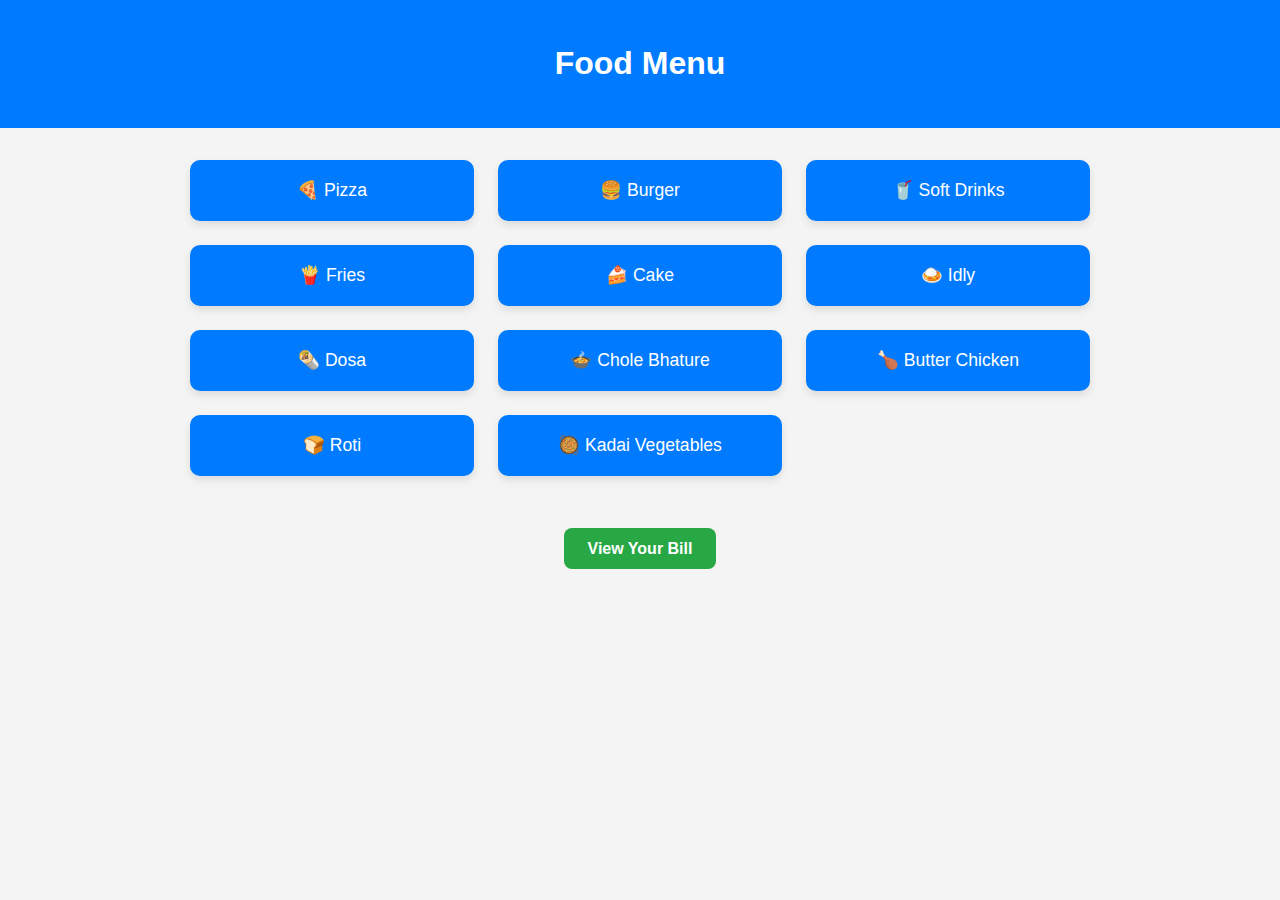
<file: index.html>
<!DOCTYPE html>
<html lang="en">
<head>
  <meta charset="UTF-8">
  <title>Food Menu</title>
  <link rel="stylesheet" href="style.css">
</head>
<body>
  <header><h1>Food Menu</h1></header>
  <section class="menu-grid">
    <div class="menu-item" data-name="Pizza" data-price="200">🍕 Pizza</div>
    <div class="menu-item" data-name="Burger" data-price="150">🍔 Burger</div>
    <div class="menu-item" data-name="Soft Drinks" data-price="50">🥤 Soft Drinks</div>
    <div class="menu-item" data-name="Fries" data-price="80">🍟 Fries</div>
    <div class="menu-item" data-name="Cake" data-price="120">🍰 Cake</div>
    <div class="menu-item" data-name="Idly" data-price="40">🍛 Idly</div>
    <div class="menu-item" data-name="Dosa" data-price="60">🌯 Dosa</div>
    <div class="menu-item" data-name="Chole Bhature" data-price="100">🍲 Chole Bhature</div>
    <div class="menu-item" data-name="Butter Chicken" data-price="250">🍗 Butter Chicken</div>
    <div class="menu-item" data-name="Roti" data-price="15">🍞 Roti</div>
    <div class="menu-item" data-name="Kadai Vegetables" data-price="180">🥘 Kadai Vegetables</div>
  </section>
  <div class="bill-link">
    <a href="bill.html">View Your Bill</a>
  </div>
  <script>
    const items = document.querySelectorAll('.menu-item');
    items.forEach(item => {
      item.addEventListener('click', () => {
        const name = item.getAttribute('data-name');
        const price = parseInt(item.getAttribute('data-price'));
        const quantity = parseInt(prompt(`Enter quantity for ${name}:`, 1));
        if (!quantity || quantity <= 0) return;

        let cart = JSON.parse(localStorage.getItem('cart')) || [];
        cart.push({ name, price, quantity });
        localStorage.setItem('cart', JSON.stringify(cart));
        alert(`${quantity} x ${name} added to your bill.`);
      });
    });
  </script>
</body>
</html>
</file>
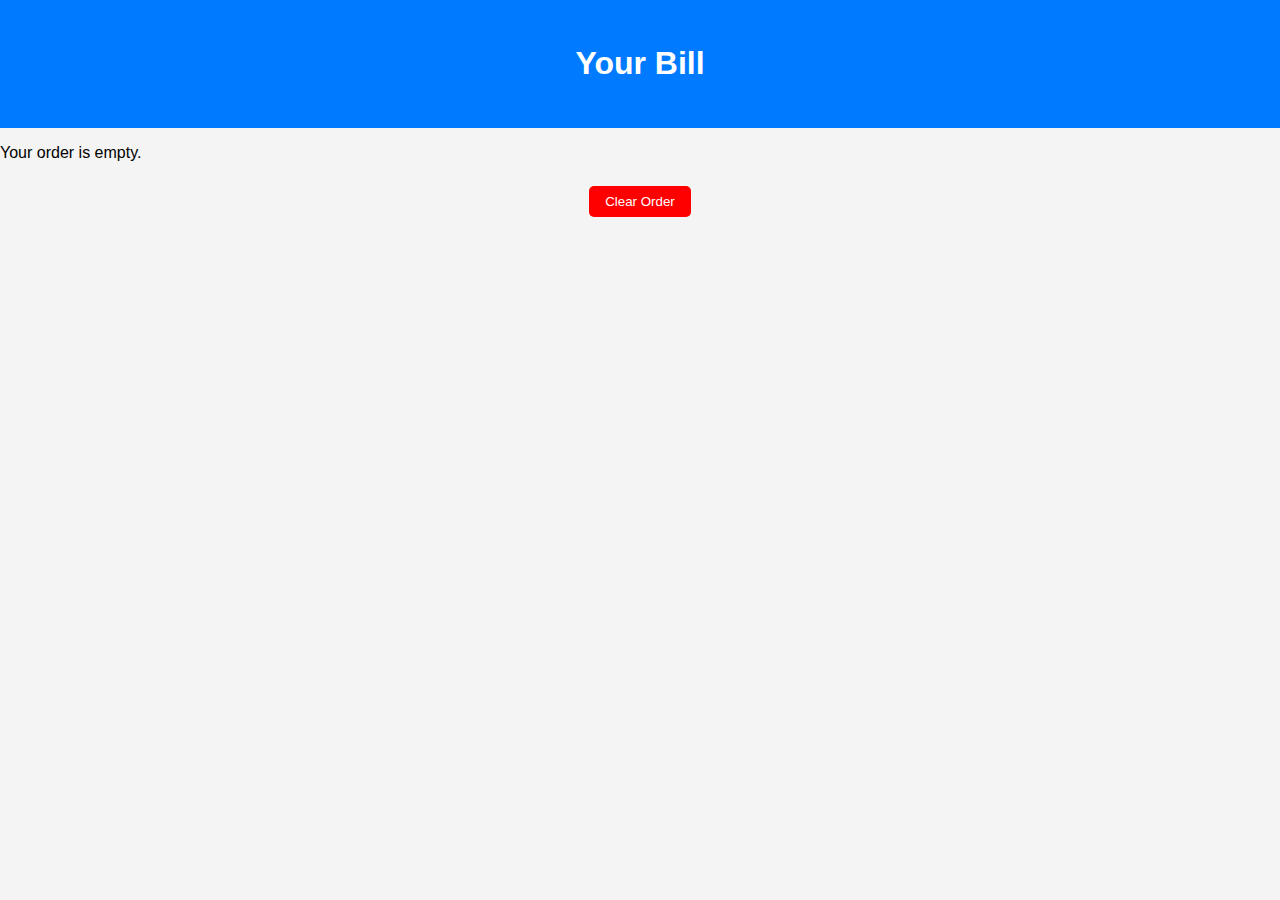
<file: bill.html>
<!DOCTYPE html>
<html lang="en">
<head>
  <meta charset="UTF-8">
  <title>Your Bill</title>
  <link rel="stylesheet" href="style.css">
</head>
<body>
  <header><h1>Your Bill</h1></header>
  <section id="bill"></section>
  <div class="buttons">
    <button onclick="clearBill()">Clear Order</button>
  </div>
  <script>
    const billSection = document.getElementById('bill');
    let cart = JSON.parse(localStorage.getItem('cart')) || [];

    function renderBill() {
      if (cart.length === 0) {
        billSection.innerHTML = "<p>Your order is empty.</p>";
        return;
      }

      let total = 0;
      let html = "<table><tr><th>Item</th><th>Qty</th><th>Price</th><th>Action</th></tr>";
      cart.forEach((item, index) => {
        const itemTotal = item.price * item.quantity;
        total += itemTotal;
        html += `<tr>
          <td>${item.name}</td>
          <td>${item.quantity}</td>
          <td>₹${itemTotal}</td>
          <td><button onclick="removeItem(${index})">Remove</button></td>
        </tr>`;
      });
      html += `<tr><td colspan="2"><strong>Total</strong></td><td colspan="2"><strong>₹${total}</strong></td></tr>`;
      html += "</table>";
      billSection.innerHTML = html;
    }

    function removeItem(index) {
      cart.splice(index, 1);
      localStorage.setItem('cart', JSON.stringify(cart));
      renderBill();
    }

    function clearBill() {
      localStorage.removeItem('cart');
      cart = [];
      renderBill();
    }

    renderBill();
  </script>
</body>
</html>
</file>
<file: style.css>
body {
  font-family: Arial, sans-serif;
  background: #f4f4f4;
  margin: 0;
  padding: 0;
}
header {
  background-color: #007bff;
  color: white;
  padding: 1.5rem;
  text-align: center;
}
.menu-grid {
  display: grid;
  grid-template-columns: repeat(3, 1fr);
  gap: 1.5rem;
  padding: 2rem;
  max-width: 900px;
  margin: auto;
}
.menu-item {
  background-color: #007bff;
  color: white;
  padding: 1.25rem;
  text-align: center;
  border-radius: 10px;
  cursor: pointer;
  font-size: 1.1rem;
  transition: background-color 0.2s ease;
  box-shadow: 0 4px 8px rgba(0,0,0,0.1);
}
.menu-item:hover {
  background-color: #0056b3;
}
.bill-link {
  text-align: center;
  margin: 2rem;
}
.bill-link a {
  text-decoration: none;
  background: #28a745;
  color: white;
  padding: 0.75rem 1.5rem;
  border-radius: 8px;
  font-weight: bold;
  transition: background 0.3s ease;
}
.bill-link a:hover {
  background: #218838;
}
table {
  margin: 2rem auto;
  border-collapse: collapse;
  width: 80%;
  background: white;
  box-shadow: 0 0 10px #ccc;
}
th, td {
  padding: 1rem;
  border: 1px solid #ccc;
  text-align: center;
}
.buttons {
  text-align: center;
  margin: 1.5rem;
}
button {
  padding: 0.5rem 1rem;
  background: red;
  color: white;
  border: none;
  border-radius: 5px;
  cursor: pointer;
}
</file>
